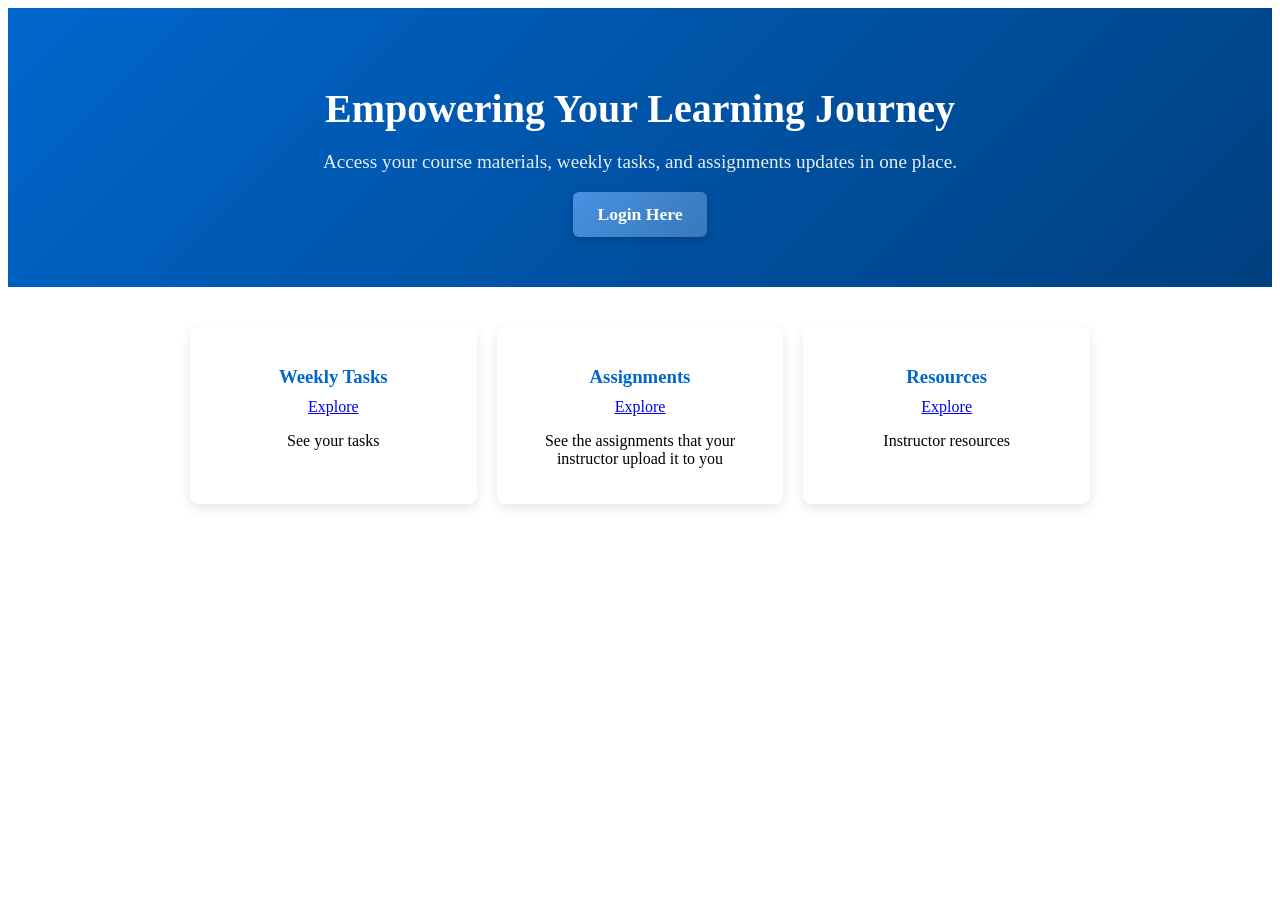
<file: index.html>
<!DOCTYPE html>
<html lang="en">
<head>
    <meta charset="UTF-8">
    <meta name="viewport" content="width=device-width, initial-scale=1.0">
    <title>landing page</title>
    <link rel ="stylesheet" href="style.css">
</head>
<body>
    <header class="hero">
        <h1 id="heroTitle">Empowering Your Learning Journey</h1>
        <p id="heroSubtitle">Access your course materials, weekly tasks, and assignments updates in one place.</p>
    
        <div id="guestView">
            <a href="src/auth/login.html" class="button">Login Here</a>
        </div>
    </header>
    <div id="userView" class="group">
        <span id="welcomeText"></span>
    </div>
    <main id="container">
        <section class="info-cards">
            <div class="card">
                <h3>Weekly Tasks</h3>
                <a href="src/weekly/details.html">Explore</a>
                <p>See your tasks</p>
            </div>
            <div class ="card">
                <h3>Assignments</h3>
                <a href="src/assignments/details.html">Explore</a>
                <p>See the assignments that your instructor upload it to you</p>
            </div>
                <div class="card">
                <h3>Resources</h3>
                <a href="src/resources/details.html">Explore</a>
                <p>Instructor resources</p>
            </div>
        </section>
    </main>
    <div id="userView" class="group">
    
        <div id="studentLinks" class="inline-links" style="display: none;">
            <a href="src/weekly/list.html">Weekly</a>
            <a href="src/resources/list.html">Resources</a>
            <a href="src/assignments/list.html">Assignments</a></br></br>
            <button onclick="logout()" class="logout-btn">Logout</button>
        </div>
        <div id="adminLinks" class="inline-links" style="display: none;">
            <a href="src/weekly/admin.html">Weekly</a>
            <a href="src/resources/admin.html">Resources</a>
            <a href="src/assignments/admin.html">Assignments</a>
            <a href="src/admin/manage_users.html"  class="admin-badge">Admin Panel</a></br></br>
            <button onclick="logout()" class="logout-btn">Logout</button>

        </div>
    </div>
    
    <script>
        function loadUser() {

            const user = JSON.parse(localStorage.getItem("user"));

            const guestView = document.getElementById("guestView");
            const studentLinks = document.getElementById("studentLinks");
            const welcomeText = document.getElementById("welcomeText");
            const adminLinks = document.getElementById("adminLinks");
            const container = document.getElementById("container");

            if (user) {
                if (user.is_admin == 1) {
                    welcomeText.textContent = "Welcome " + user.name;
                    guestView.style.display = "none";
                    adminLinks.style.display = "block";
                    stdentLinks.style.display = "none"
                    container.style.display = "block";
                } else {
                    welcomeText.textContent = "Welcome " + user.name;
                    guestView.style.display = "none";
                    adminLinks.style.display = "none";
                    studentLinks.style.display ="block"
                    container.style.display = "block";
                }

            } else {

                guestView.style.display = "block";
                userView.style.display = "none";
                container.style.display = "block";

            }
        }

        function logout() {

            localStorage.removeItem("user");

            window.location.href = "index.html";
        }

        loadUser();
    </script>

</body>
</html>
</file>
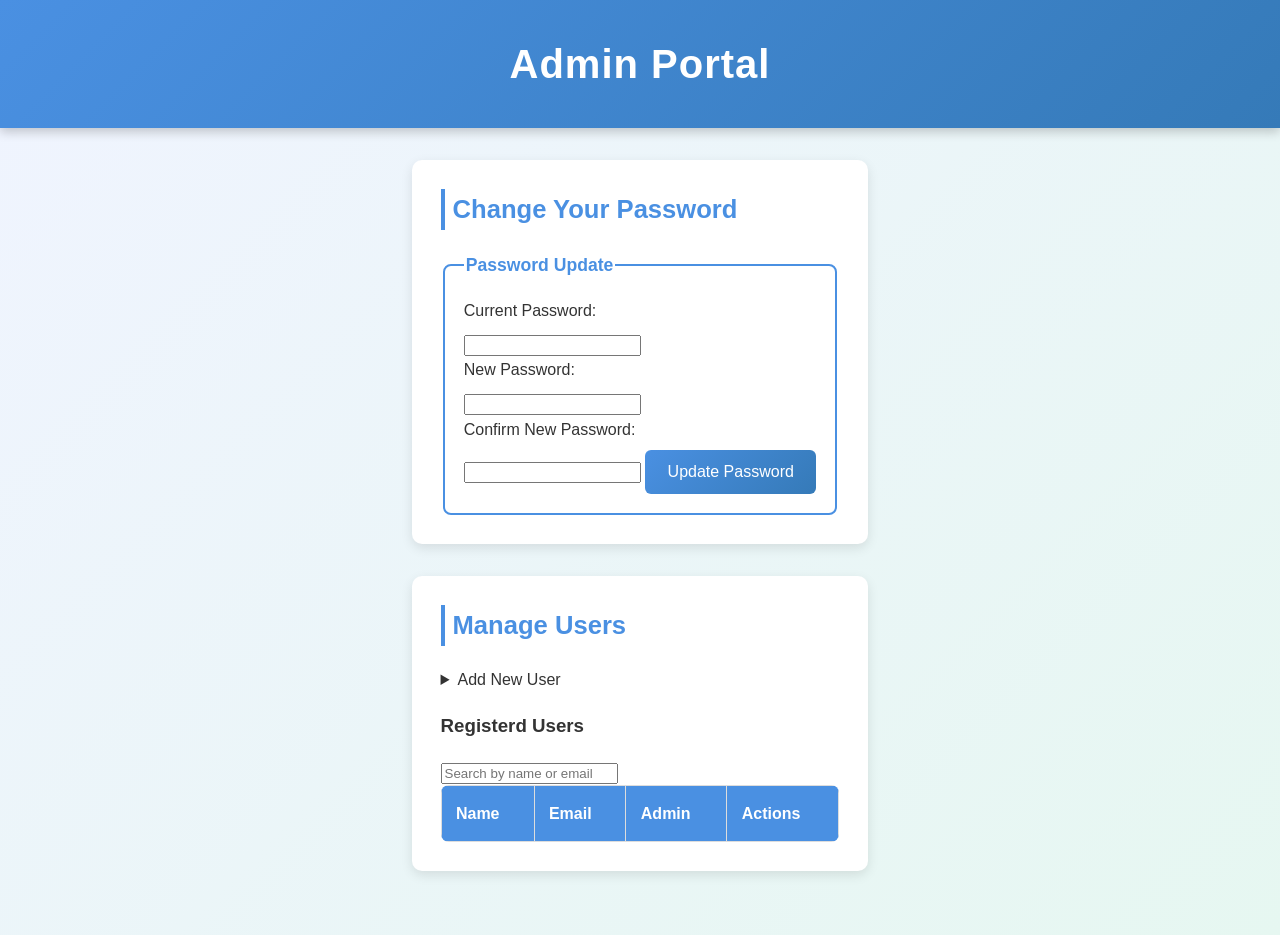
<file: src/admin/manage_users.html>
<!--
  Requirement: Create a Responsive Admin Portal

  Instructions:
  Fill in the HTML elements as described in the comments.
  Use the provided IDs for the elements that require them.
  Focus on creating a clear and semantic HTML structure.
-->
<!DOCTYPE html>
<html lang="en">
<head>
    <!-- TODO: Add the 'meta' tag for character encoding (UTF-8). -->
    <meta charset="UTF-8">
    <!-- TODO: Add the responsive 'viewport' meta tag. -->
     <meta name="viewport" content="width=device-width, initial-scale=1.0">
    <!-- TODO: Add a 'title' for the page, e.g., "Admin Portal". -->
    <title>Admin Portal</title>
    <!-- TODO: Link to a CSS file or a CSS framework. -->
    <link rel="stylesheet" href="../common/styles.css">
    <!-- TODO: Add a <script> tag that loads 'manage_users.js' with the 'defer' attribute.
         Example: <script src="manage_users.js" defer></script> -->
     <script defer src="manage_users.js"></script>
</head>
<body>

    <!-- TODO: Create a 'header' element for the top of the page. -->
     <header>
        <!-- TODO: Inside the header, add a main heading (e.g., 'h1') with the text "Admin Portal". -->
            <h1>Admin Portal</h1>
    <!-- End of the header. -->
     </header>

    <!-- TODO: Create a 'main' element to hold the primary content of the portal. -->
     <main>
        <!-- Section 1: Password Management -->
        <!-- TODO: Create a 'section' for the password management functionality. -->
          <section id="password-management">
               <!-- TODO: Add a sub-heading (e.g., 'h2') with the text "Change Your Password". -->
               <h2>Change Your Password</h2>
               <!-- TODO: Create a 'form' for changing the password.
                           - action="#"
                           - id="password-form" -->
               <form action="api/index.php" id="password-form">
                    <!-- TODO: Use a 'fieldset' to group the password-related fields. -->
                    <fieldset>
                         <!-- TODO: Add a 'legend' for the fieldset, e.g., "Password Update". -->
                         <legend>Password Update</legend>
                         <!-- TODO: Add a 'label' for the current password input. 'for' should be "current-password". -->
                         <label for="current-password">Current Password:</label>
                         <!-- TODO: Add an 'input' for the current password.
                                   - type="password"
                                   - id="current-password"
                                   - required -->
                         <input type="password" id="current-password" required>
          
                         <!-- TODO: Add a 'label' for the new password input. 'for' should be "new-password". -->
                         <label for="new-password">New Password:</label>
                         <!-- TODO: Add an 'input' for the new password.
                                   - type="password"
                                   - id="new-password"
                                   - minlength="8"
                                   - required -->
                         <input type="password" id="new-password" minlength="8" required>
          
                         <!-- TODO: Add a 'label' for the confirm password input. 'for' should be "confirm-password". -->
                         <label for="confirm-password">Confirm New Password:</label>
                         <!-- TODO: Add an 'input' to confirm the new password.
                                   - type="password"
                                   - id="confirm-password"
                                   - required -->
                         <input type="password" id="confirm-password" required>
                         <!-- TODO: Add a 'button' to submit the form.
                                   - type="submit"
                                   - id="change"
                                   - Text: "Update Password" -->
                         <button type="submit" id="change">Update Password</button>
                         <!-- End of the fieldset. -->
                    </fieldset>
                    <!-- End of the password form. -->
               </form>
               <!-- End of the password management section. -->
          </section>

        <!-- Section 2: User Management -->
        <!-- TODO: Create another 'section' for the user management functionality. -->
     <section id=user-management>
          <!-- TODO: Add a sub-heading (e.g., 'h2') with the text "Manage Users". -->
          <h2>Manage Users</h2>
          <!-- Subsection 2.1: Add New User Form -->
          <!-- TODO: Create a 'details' element so the "Add User" form can be collapsed. -->
          <details>
               <!-- TODO: Add a 'summary' element inside 'details' with the text "Add New User". -->
               <summary>Add New User</summary>
               <!-- TODO: Create a 'form' for adding a new user.
                          - action="#"
                          - id="add-user-form" -->
               <form action="api/index.php" id="add-user-form">
                    <!-- TODO: Use a 'fieldset' to group the new user fields. -->
                    <fieldset>
                         <!-- TODO: Add a 'legend' for the fieldset, e.g., "New User Information". -->
                         <legend>New User Information</legend>
                         <!-- TODO: Add a 'label' and 'input' for the user's full name.
                                  - label 'for': "user-name"
                                  - input 'id': "user-name"
                                  - input 'type': "text"
                                  - input: required -->
                         <lable for="user-name">Name:</lable>
                         <input id="user-name" type="text" required>
     
                         <!-- TODO: Add a 'label' and 'input' for the user's email.
                                  - label 'for': "user-email"
                                  - input 'id': "user-email"
                                  - input 'type': "email"
                                  - input: required -->
                         <lable for="user-email">Email:</lable>
                         <input id="user-email" type="email" required>
     
                         <!-- TODO: Add a 'label' and 'input' for the default password.
                                  - label 'for': "default-password"
                                  - input 'id': "default-password"
                                  - input 'type': "password"
                                  - input: required
                                  - minlength="8" -->
                         <lable for="default-password">Password:</lable>
                         <input id="default-password" type="password" required minlength="8">
     
                         <!-- TODO: Add a 'label' and 'select' for the admin status.
                                  - label 'for': "is-admin"
                                  - select 'id': "is-admin"
                                  - Add two 'option' elements:
                                    - value="0" text "Student"
                                    - value="1" text "Admin" -->
                         <lable for="is-admin">Type:</lable>
                         <select id="is-admin">
                              <option value="0">Student</option>
                              <option value="1">Admin</option>
                         </select>
                         <!-- TODO: Add a 'button' to submit the form.
                                  - type="submit"
                                  - id="add"
                                  - Text: "Add User" -->
                         <button type="submit" id="add">Add User</button>
                         <!-- End of the fieldset. -->
                    </fieldset>
                    <!-- End of the add user form. -->
               </form>
               <!-- End of the 'details' element. -->
          </details>


            <!-- Subsection 2.2: User List -->
            <!-- TODO: Add a sub-heading (e.g., 'h3') for the list of users, e.g., "Registered Users". -->
               <h3>Registerd Users</h3>
               <!-- TODO: Add a search input field.
               - type="text"
               - id="search-input"
               - placeholder e.g. "Search by name or email..." -->
               <input type="text" id="search-input" placeholder="Search by name or email">
               
               <!-- TODO: Create a 'table' to display the list of users.
                                - id="user-table" -->
               <table id=user-table>
                    <!-- TODO: Create a 'thead' for the table headers. -->
                    <thead>
                         <!-- TODO: Create a 'tr' (table row) inside the 'thead'. -->
                         <tr>
                              <!-- TODO: Create 'th' (table header) cells for:
                              "Name", "Email", "Admin", "Actions"
                              Each 'th' should be clickable for sorting. -->
                              <th>Name</th>
                              <th>Email</th>
                              <th>Admin</th>
                              <th>Actions</th>
                         <!-- End of the row. -->
                         </tr>
                    <!-- End of 'thead'. -->
                    </thead>
               
                    <!-- TODO: Create a 'tbody' for the table body.
                    - id="user-table-body"  
                    The rows will be populated dynamically by manage_users.js.
                    Do NOT add any hardcoded rows here. -->
                    <tbody id = "user-table-body"></tbody>
               <!-- End of the table. -->
               </table>
          <!-- End of the user management section. -->
          </section>
     <!-- End of the main content area. -->
     </main>

</body>
</html>
</file>
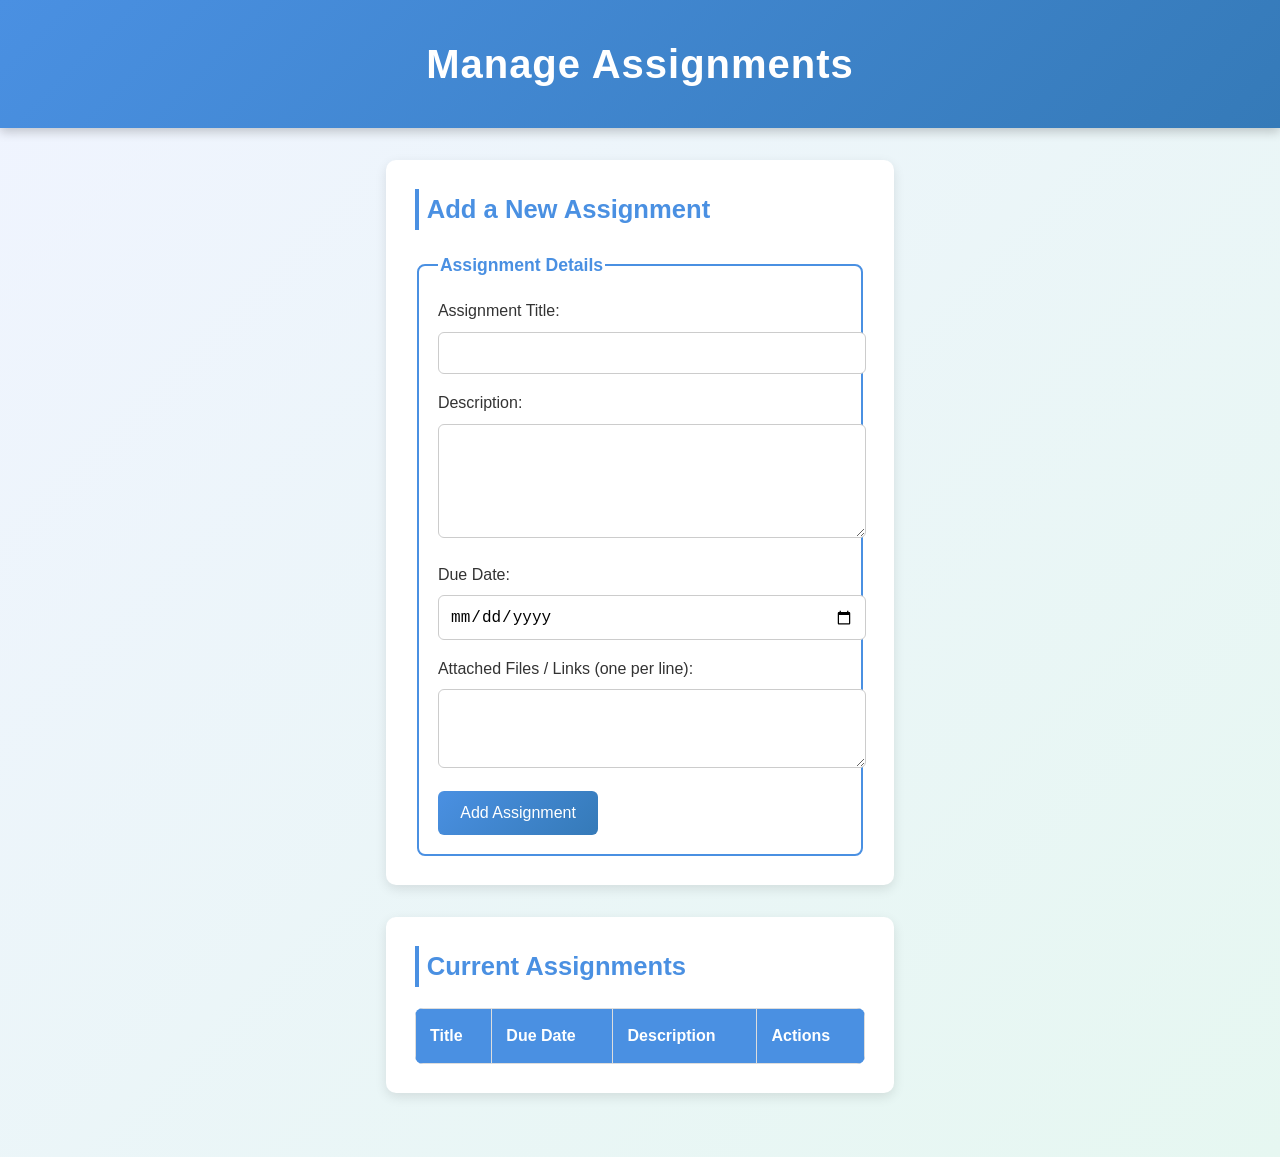
<file: src/assignments/admin.html>
<!--
  Requirement: Create the Admin View for Assignments

  Instructions:
  Fill in the HTML elements as described in the comments.
  This page allows the teacher (admin) to perform full CRUD operations
  on course assignments.
-->
<!DOCTYPE html>
<html lang="en">
<head>
    <!-- TODO: Add the <meta> tag for character encoding (UTF-8). -->
<meta charset="UTF-8">
    <!-- TODO: Add the responsive viewport <meta> tag
         (width=device-width, initial-scale=1.0). -->
  <meta name="viewport" content="width=device-width, initial-scale=1.0">

    <!-- TODO: Add a <title>, e.g., "Manage Assignments". -->
<title>Manage Assignments</title>
    <!-- TODO: Link to your CSS framework or stylesheet. -->
<link rel="stylesheet" href="../common/styles.css">
    <!-- Required: link admin.js with defer. -->
    <script src="admin.js" defer></script>
</head>
<body>

    <!-- TODO: Create a <header> containing an <h1> "Manage Assignments". -->
<header>
             <h1>Manage Assignments</h1>
    </header>
    <!-- TODO: Create the <main> content area. -->
<main>
        <!-- ============================================================
             Section 1: Add / Edit Assignment Form
             ============================================================ -->
        <!-- TODO: Create a <section> for the form. -->
<section>
            <!-- TODO: Add a sub-heading <h2> "Add a New Assignment". -->
<h2>Add a New Assignment</h2>
            <!-- TODO: Create a <form id="assignment-form"> (action can be "#").
                 The id is required by admin.js. -->
<form id="assignment-form" action="#" method="post">
                <!-- TODO: Use a <fieldset> to group the form controls. -->
                    <!-- TODO: Add a <legend>, e.g., "Assignment Details". -->
<fieldset> 
  <legend>Assignment Details</legend>
                    <!-- TODO: Add a <label> and <input> for the assignment title.
                         - label for="assignment-title"
                         - input id="assignment-title", type="text", required -->
 <label for="assignment-title">Assignment Title:</label>
                  <input type="text" id="assignment-title" required>
                    <!-- TODO: Add a <label> and <textarea> for the description.
                         - label for="assignment-description"
                         - textarea id="assignment-description", rows="5", required
                         - Maps to the description column in the assignments table. -->
<label for="assignment-description">Description:</label>
                  <textarea id="assignment-description" rows="5" required></textarea>

                    <!-- TODO: Add a <label> and <input> for the due date.
                         - label for="assignment-due-date"
                         - input id="assignment-due-date", type="date", required
                         - Maps to the due_date column in the assignments table. -->
<label for="assignment-due-date">Due Date:</label>
                    <input type="date" id="assignment-due-date" required>
                    <!-- TODO: Add a <label> and <textarea> for attached file URLs
                         (one URL per line).
                         - label for="assignment-files"
                         - textarea id="assignment-files", rows="3"
                         - Maps to the files column (JSON array) in the
                           assignments table. admin.js will split the textarea
                           value on newlines and send it as an array. -->
<label for="assignment-files">Attached Files / Links (one per line):</label>
                   <textarea id="assignment-files" rows="3"></textarea>
                    <!-- TODO: Add a submit <button>.
                         - id="add-assignment", type="submit"
                         - Text: "Add Assignment"
                         - When the form is in edit mode, admin.js will
                           change the button text to "Update Assignment" and
                           store the id being edited in a data attribute. -->
  <button id="add-assignment" type="submit">Add Assignment</button>
                <!-- End of <fieldset> --
</fieldset>
            <!-- End of <form> -->
</form>
        <!-- End of form <section> -->
</section>


        <!-- ============================================================
             Section 2: Existing Assignments Table
             ============================================================ -->
        <!-- TODO: Create a <section> to display the current list of
             assignments. -->
<section>
            <!-- TODO: Add a sub-heading <h2> "Current Assignments". -->
<h2>Current Assignments</h2>

            <!-- TODO: Create a <table id="assignments-table">. -->
<table id="assignments-table">
                <!-- TODO: Create a <thead> with a <tr> containing <th>
                     elements:
                     - "Title"
                     - "Due Date"
                     - "Description"
                     - "Actions"
                     The columns must match the data rendered by
                     admin.js createAssignmentRow(). -->
<thead>
              <tr>
                <th>Title</th>
                <th>Due Date</th>
                <th>Description</th>
                <th>Actions</th>

                </tr>
            </thead>
                <!-- TODO: Create a <tbody id="assignments-tbody">.
                     The id is required by admin.js so it can inject
                     <tr> rows. admin.js will clear and repopulate this
                     tbody whenever the data changes. -->
<tbody id="assignments-tbody">
                <!-- admin.js will inject rows here. Each row follows
                     this structure (do NOT hardcode real data):

                <tr>
                    <td>HTML &amp; CSS Portfolio</td>
                    <td>2025-02-15</td>
                    <td>Create a responsive portfolio...</td>
                    <td>
                        <button class="edit-btn"   data-id="1">Edit</button>
                        <button class="delete-btn" data-id="1">Delete</button>
                    </td>
                </tr>

                The data-id attribute holds the integer id from the
                assignments table (primary key). -->

            <!-- End of <table> -->
        <!-- End of list <section> -->
</tbody>
</table>
</section>
    <!-- End of <main> -->
</main>
</body>
</html>
</file>
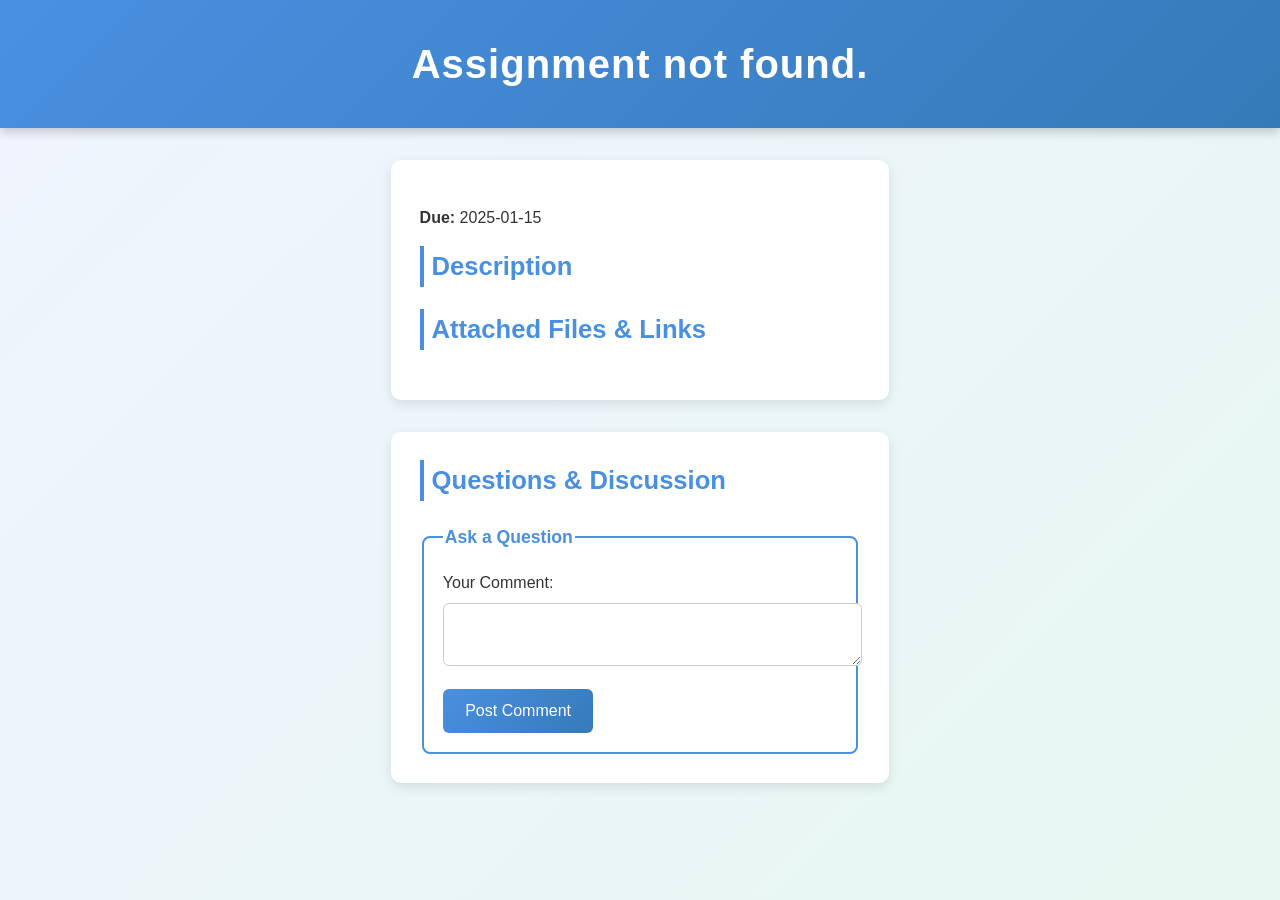
<file: src/assignments/details.html>
<!--
  Requirement: Create the Dedicated Page for a Single Assignment

  Instructions:
  This page displays the full details for one assignment and allows
  students to read and post discussion comments.
-->
<!DOCTYPE html>
<html lang="en">
<head>
    <!-- TODO: Add <meta> tags for charset (UTF-8) and viewport
         (width=device-width, initial-scale=1.0). -->
<meta charset="UTF-8">
    <meta name="viewport" content="width=device-width, initial-scale=1.0">
    <!-- TODO: Add a <title>, e.g., "Assignment Details". -->
<title>Assignment Details</title>
    <!-- TODO: Link to your CSS framework or stylesheet. -->
<link rel="stylesheet" href="../common/styles.css">
    <!-- Required: link details.js with defer. -->
    <script src="details.js" defer></script>
</head>
<body>

    <!-- TODO: Create a <header>.
         Inside it, add an <h1 id="assignment-title">.
         details.js will set its textContent to the assignment's title.
         Leave it empty for now. -->
<header>
        <h1 id="assignment-title"></h1>
    </header>
    <!-- TODO: Create the <main> content area. -->
<main>
        <!-- ============================================================
             Section 1: Assignment Information
             ============================================================ -->
        <!-- TODO: Use an <article> to display the main assignment
             information. -->
<article>
            <!-- TODO: Add a <p id="assignment-due-date">.
                 details.js will set it to "Due: YYYY-MM-DD"
                 using the due_date column from the assignments table. -->
<p id="assignment-due-date"><strong>Due:</strong> 2025-01-15</p>
            <!-- TODO: Add a <h2> "Description". -->
<h2>Description</h2>
            <!-- TODO: Add a <p id="assignment-description">.
                 details.js will set its textContent to the assignment's
                 description from the assignments table. -->
<p id="assignment-description"></p>
            <!-- TODO: Add a <h2> "Attached Files &amp; Links". -->
<h2>Attached Files &amp; Links</h2>
            <!-- TODO: Add a <ul id="assignment-files-list">.
                 details.js will populate this list from the files column
                 in the assignments table. That column is a JSON-encoded
                 array of URL strings. Each URL becomes a
                 <li><a href="{url}">{url}</a></li> item.
                 Leave the list empty here. -->
<ul id="assignment-files-list">
        <!-- End of <article> -->
</ul>
</article>

        <!-- ============================================================
             Section 2: Discussion Forum
             ============================================================ -->
        <!-- TODO: Create a <section id="discussion-forum">. -->
<section id="discussion-forum">
            <!-- TODO: Add a <h2> "Questions &amp; Discussion". -->
<h2>Questions &amp; Discussion</h2>
            <!-- Subsection 2.1: Existing Comments -->
            <!-- TODO: Add a <div id="comment-list">.
                 details.js will inject one <article> per comment here.
                 Each comment article follows this structure:
                 <article>
                     <p>Comment text goes here.</p>
                     <footer>Posted by: Author Name</footer>
                 </article>
 

                 Comments come from the comments_assignment table
                 (columns: id, assignment_id, author, text, created_at).
                 Leave the div empty here. -->
<div id="comment-list"></div>
            <!-- Subsection 2.2: Add a Comment Form -->
            <!-- TODO: Create a <form id="comment-form"> (action="#").
                 The id is required by details.js. -->
<form id="comment-form" action="#">
                <!-- TODO: Use a <fieldset> to group the controls. -->
                    <!-- TODO: Add a <legend>, e.g., "Ask a Question". -->
<fieldset>
  <legend>Ask a Question</legend>
                    <!-- TODO: Add a <label> and <textarea> for the comment.
                         - label for="new-comment"
                         - textarea id="new-comment", required
                         - The id must be exactly "new-comment" as
                           details.js reads this element by that id. -->
<label for="new-comment">Your Comment:</label>
  <textarea id="new-comment" required></textarea>
                    <!-- TODO: Add a submit <button>.
                         - type="submit"
                         - Text: "Post Comment" -->
                <!-- End of <fieldset> -->
  <button type="submit">Post Comment</button>
            <!-- End of <form> -->
</fieldset>
</form>
        <!-- End of <section#discussion-forum> -->
</section>
    <!-- End of <main> -->
</main>
</body>
</html>
</file>
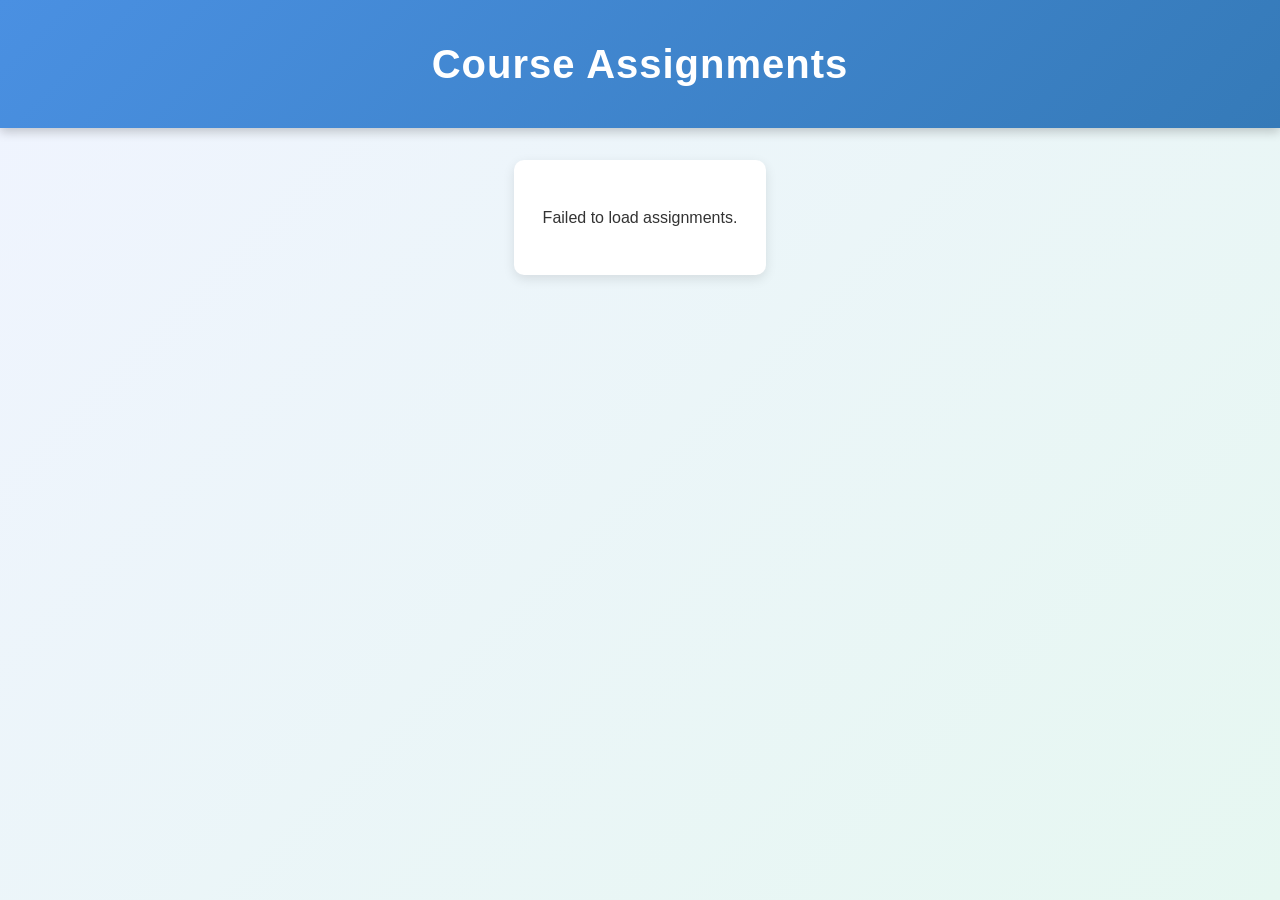
<file: src/assignments/list.html>
<!--
  Requirement: Create the Student View for Assignments

  Instructions:
  This page is a read-only view for students to see all course assignments.
  Each assignment should link to its dedicated detail page.
-->
<!DOCTYPE html>
<html lang="en">
<head>
    <!-- TODO: Add <meta> tags for charset (UTF-8) and viewport
         (width=device-width, initial-scale=1.0). -->
 <meta charset="UTF-8">
    <meta name="viewport" content="width=device-width, initial-scale=1.0">
    <!-- TODO: Add a <title>, e.g., "Course Assignments". -->
<title>Course Assignments</title>
    <!-- TODO: Link to your CSS framework or stylesheet. -->
<link rel="stylesheet" href="../common/styles.css">
    <!-- Required: link list.js with defer so the DOM is ready before the
         script runs. -->
    <script src="list.js" defer></script>
</head>
<body>

    <!-- TODO: Create a <header> containing an <h1> "Course Assignments". -->
<header>
        <h1>Course Assignments</h1>
    </header>
    <!-- TODO: Create the <main> content area. -->
<main>
        <!-- TODO: Create a <section id="assignment-list-section"> to contain
             the list of assignment articles.
             The id is required by list.js. -->
<section id="assignment-list-section">
            <!-- list.js will inject one <article> per assignment here.
                 Each article follows the structure below. -->

            <!-- Example Assignment Article Structure (do NOT hardcode real
                 data; list.js fetches it from the API):

            <article>
                <h2>HTML &amp; CSS Portfolio</h2>
                <p>Due: 2025-02-15</p>
                <p>Create a responsive portfolio website...</p>
                <a href="details.html?id=1">View Details &amp; Discussion</a>
            </article>

            Note: the href MUST be "details.html?id=<id>" so that
            details.js can read the id from the URL query string. -->

        <!-- End of #assignment-list-section -->
    <!-- End of <main> -->
</section>
</main>
</body>
</html>
</file>
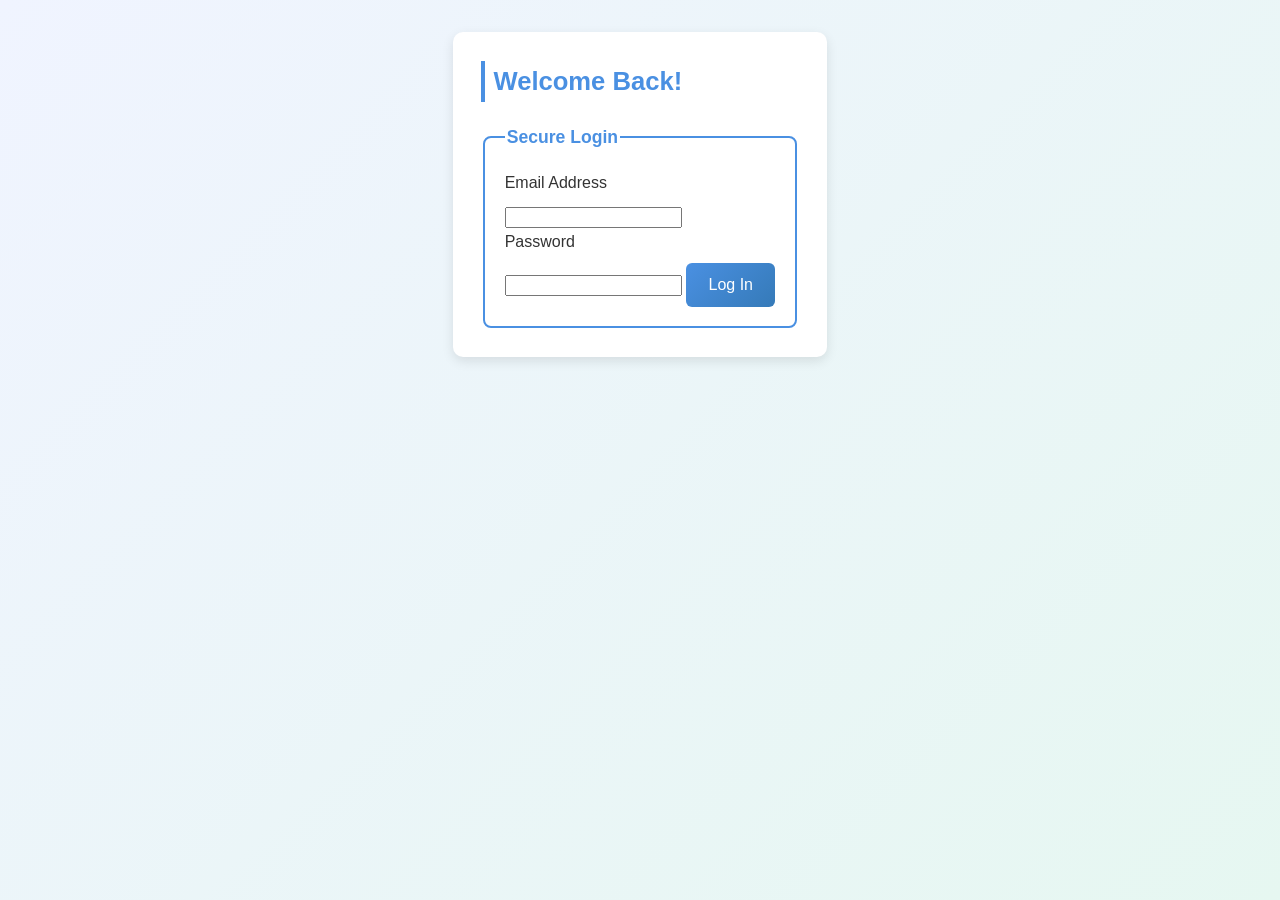
<file: src/auth/login.html>
<!--
  Requirement: Create a Responsive Login Page

  Instructions:
  Fill in the HTML elements as described in the comments.
  Use the provided IDs for the elements that require them.
  You are encouraged to use a CSS framework for styling, as hinted in the comments,
  but you can also use your own stylesheet.
-->
<!DOCTYPE html>
<html lang="en">

<head>
     <!-- TODO: Add the 'meta' tag to specify the character encoding for the document to be UTF-8. -->
     <meta charset="UTF-8">

     <!-- TODO: Add the 'meta' tag that makes the page responsive.
         The 'name' should be 'viewport' and the 'content' should set the 'width' to 'device-width'
         and the 'initial-scale' to '1.0'. -->
     <meta name="viewport" content="width=device-width, initial-scale=1.0">

     <!-- TODO: Add a 'title' for the page. It should be "Login". -->
     <title>Login</title>

     <!-- TODO: Link to a CSS file or a CSS framework like PicoCSS or Bootstrap to style the page. You can use a CDN link. -->
     <link rel="stylesheet" href="../common/styles.css">

</head>

<body style="display: flex; justify-content: center; align-items: center;">

     <!-- This will be the main content area of the page. -->
     <!-- TODO: Use the 'main' element to contain the login form, as it represents the primary content of the document. -->
     <main>

          <!-- This 'section' groups the related content of the login form. -->
          <!-- TODO: Create a 'section' element to act as the login card. -->
          <section>
               <!-- The heading of the login form -->
               <!-- TODO: Add a heading element (e.g., 'h1' or 'h2') for the form's title. The text should be "Welcome Back!". -->
               <h2>Welcome Back!</h2>

               <!-- The form element will wrap all the inputs. -->
               <!-- TODO: Create a 'form' element. Give it an 'id' of "login-form". The 'action' can be '#' for now. -->
               <form id="login-form" action="api/index.php"> 
                    <!-- TODO: Use a 'fieldset' to group all the related controls for the login form. -->
                    <fieldset>
                         <!-- TODO: Add a 'legend' to caption the fieldset. e.g., "Secure Login". This improves accessibility. -->
                         <legend>Secure Login</legend>
                         <!-- TODO: Add a 'label' for the email input field.
                         The 'for' attribute should be "email".
                         The text should be "Email Address". -->
                         <label for="email">Email Address</label>

                         <!-- TODO: Add an 'input' field for the email.
                         - The type should be "email".
                         - The id must be "email".
                         - It should be a required field. -->
                         <input type="email" id="email" required>

                         <!-- TODO: Add a 'label' for the password input field.
                         The 'for' attribute should be "password".
                         The text should be "Password". -->
                         <label for="password">Password</label>

                         <!-- TODO: Add an 'input' field for the password.
                         - The type should be "password".
                         - The id must be "password".
                         - It should be a required field.
                         - For validation, add a 'minlength' attribute (e.g., minlength="8"). -->
                         <input type="password" id="password" minlength="8" required>

                         <!-- This is the form submission button. -->
                         <!-- TODO: Add a 'button' to submit the form, inside the fieldset.
                         - The type should be "submit".
                         - The id must be "login".
                         - The text should be "Log In". -->
                         <button type="submit" id="login">Log In</button>
                         <!-- End of the fieldset. -->
                    </fieldset>
                    <!-- TODO: Add a <div> element here with id="message-container".
                     This will be used by login.js to display success or error messages.
                     Example: <div id="message-container"></div> -->
                    <div id="message-container">
                    </div>
                    <!-- End of the form element. -->
               </form>
               <!-- End of the login section. -->
          </section>
          <!-- End of the main content area. -->
     </main>
     <!-- TODO: Link the login.js script here using a <script> tag with the 'defer' attribute.
         Example: <script src="login.js" defer></script> -->
     <script defer src="login.js" ></script>
</body>

</html>
</file>
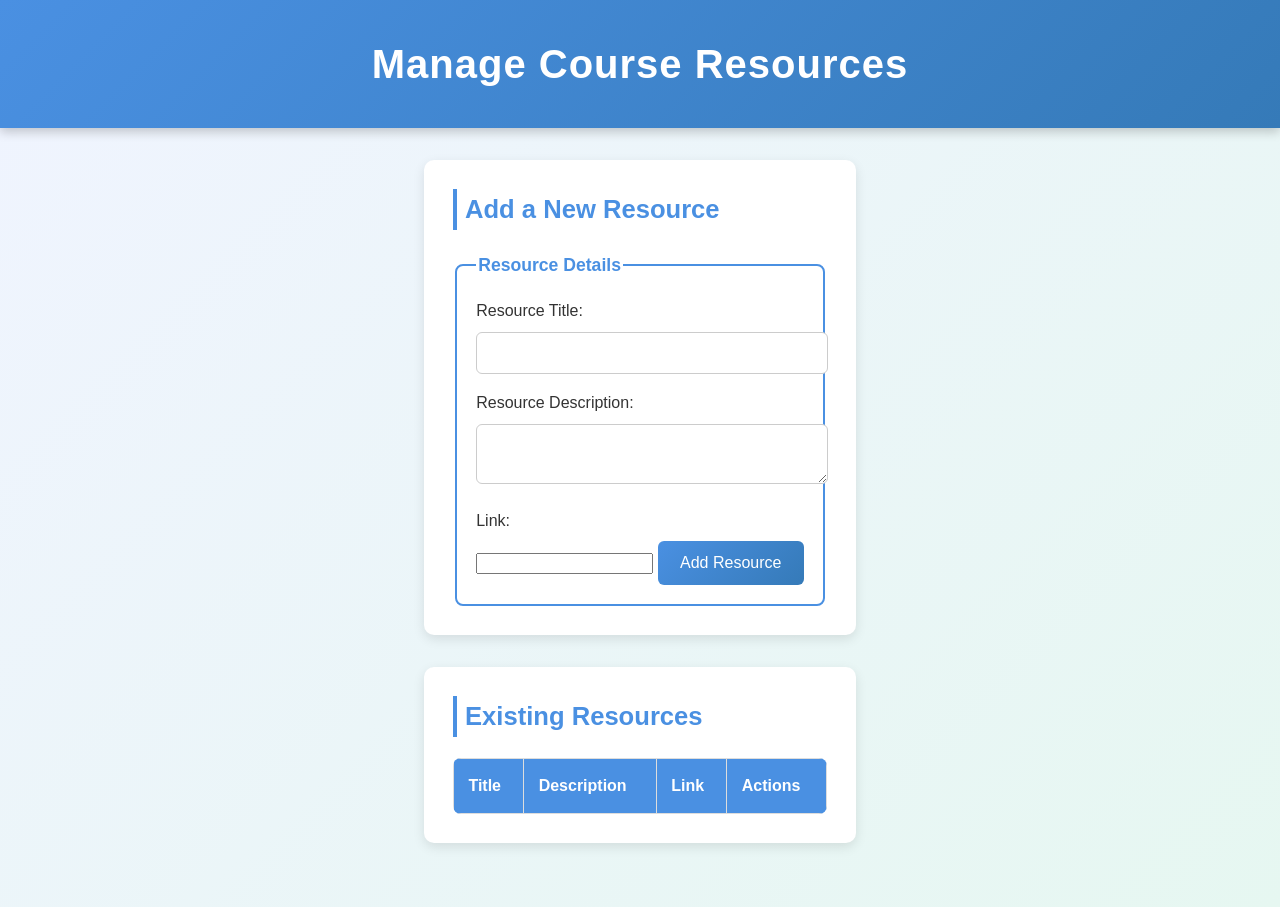
<file: src/resources/admin.html>
<!DOCTYPE html>
<html lang="en">
<head>
  <meta charset="UTF-8" />
  <meta name="viewport" content="width=device-width, initial-scale=1.0" />
  <title>Manage Resources</title>

  <link rel="stylesheet" href="../common/styles.css" />
  <script src="admin.js" defer></script>
</head>

<body>
  <header>
    <h1>Manage Course Resources</h1>
  </header>

  <main>
    <section>
      <h2>Add a New Resource</h2>

      <form id="resource-form" action="#">
        <fieldset>
          <legend>Resource Details</legend>

          <label for="resource-title">Resource Title:</label>
          <input id="resource-title" type="text" required />

          <label for="resource-description">Resource Description:</label>
          <textarea id="resource-description"></textarea>

          <label for="resource-link">Link:</label>
          <input id="resource-link" type="url" required />

          <button id="add-resource" type="submit">Add Resource</button>
        </fieldset>
      </form>
    </section>

    <section>
      <h2>Existing Resources</h2>

      <table id="resources-table">
        <thead>
          <tr>
            <th>Title</th>
            <th>Description</th>
            <th>Link</th>
            <th>Actions</th>
          </tr>
        </thead>

        <tbody id="resources-tbody"></tbody>
      </table>
    </section>
  </main>
</body>
</html>
</file>
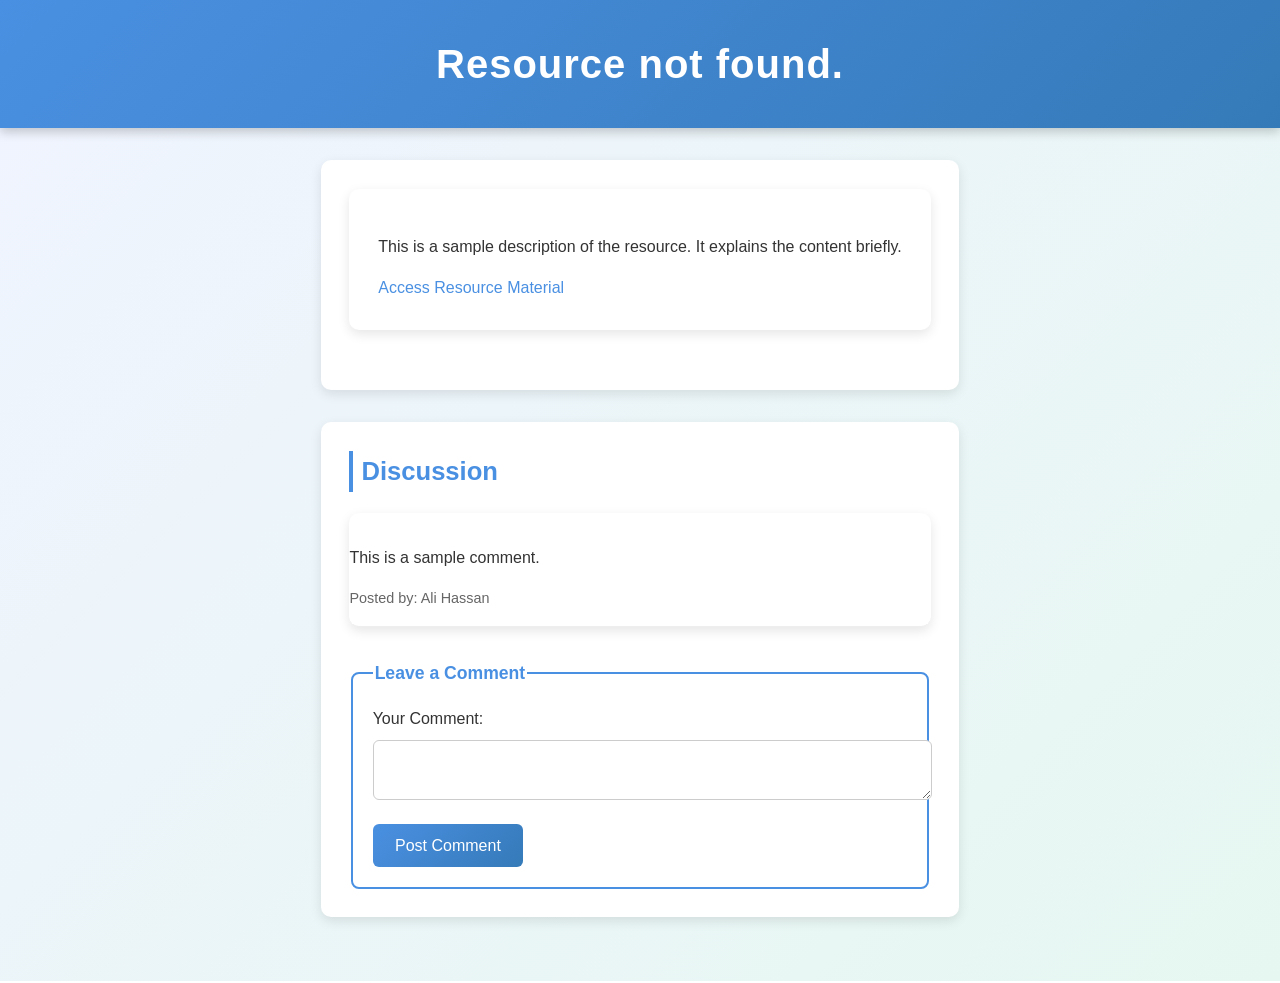
<file: src/resources/details.html>
<!--
  Requirement: Create the Dedicated Page for a Single Resource

  Instructions:
  This page displays the details for one resource and allows for discussion.
  All content is loaded dynamically by details.js using the resource id
  from the URL query string (e.g., details.html?id=1).
-->


<!DOCTYPE html>
<html lang="en">
<head>

    <meta charset="UTF-8">
    <meta name="viewport" content="width=device-width, initial-scale=1.0">

    <title> Resource Details </title>

    <link rel="stylesheet" href="../common/styles.css">

    <script src="details.js" defer></script>

</head>

<body>
    
    <header>
        <h1 id="resource-title"> Sample Resource Title </h1>
    </header>

    <main>
        
        <section>
            <article>
                <p id="resource-description">
                    This is a sample description of the resource. It explains the content briefly.
                </p>
                <a id="resource-link" href="https://www.iimchyderabad.com/Material/html.pdf" target="_blank">
                    Access Resource Material
                </a>
            </article>
        </section>

        <section id="discussion-forum">
            <h2>Discussion</h2>

            <div id="comment-list">
                <article>
                    <p>This is a sample comment.</p>
                    <footer>Posted by: Ali Hassan</footer>
                </article>
            </div>

            <form id="comment-form" action="#">
                <fieldset>
                    <legend>Leave a Comment</legend>

                    <label for="new-comment">Your Comment:</label>
                    <textarea id="new-comment" name="new-comment" required></textarea>

                    <button type="submit">Post Comment</button>
                </fieldset>
            </form>
        </section>
    </main>
</body>
</html>
</file>
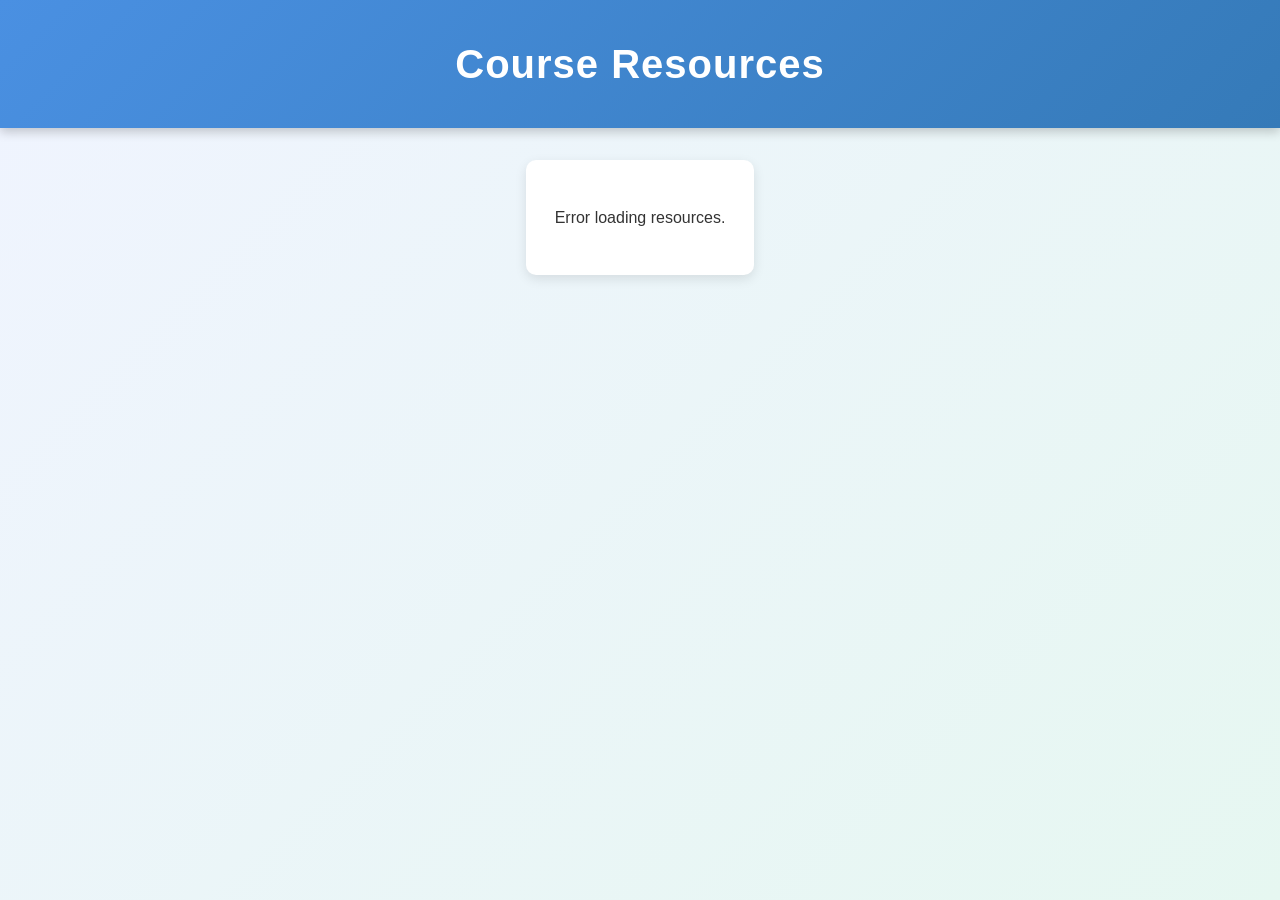
<file: src/resources/list.html>
<!--
  Requirement: Create the Student View for Course Resources

  Instructions:
  This page is a read-only view for students to see all available course materials.
  Each resource should link to a dedicated detail page.
-->
<!DOCTYPE html>
<html lang="en">
<head>
    <!-- TODO: Add meta tags for charset and viewport. -->
    <meta charset="UTF-8">
    <meta name="viewport" content="width=device-width, initial-scale=1.0">

    <!-- TODO: Add a title, e.g., "Course Resources". -->
    <title>Course Resources</title>

    <!-- TODO: Link to your CSS framework or stylesheet. -->
    <link rel="stylesheet" href="../common/styles.css">

    <!-- TODO: Link this script file:
         <script src="list.js" defer></script> -->
         <script src="list.js" defer></script>

</head>
<body>
  <header>
        <h1>Course Resources</h1>
    </header>

    <main>
        
        <section id="resource-list-section">
            <article>

    <h2>Example Resource Title</h2>
    <p>This is a short description of the resource.</p>
    <a href="details.html?id=1">View Resource & Discussion</a>

             </article>
             
        </section>
    </main>
    <!-- TODO: Create a 'header' with a main heading ('h1') "Course Resources". -->

    <!-- TODO: Create the 'main' content area. -->

        <!-- TODO: Create a 'section' with id="resource-list-section" to contain
             the list of resources. This id is required by list.js. -->

            <!-- Resources will be injected here dynamically by list.js.
                 Each resource will follow this structure: -->

            <!-- Example Resource Article Structure: -->
            <!-- TODO: Use an 'article' element for each resource. -->
                <!-- TODO: Add a heading ('h2' or 'h3') for the resource title. -->
                <!-- TODO: Add a paragraph ('p') for the resource description. -->
                <!-- TODO: Add an anchor tag ('a') that links to the detail page.
                     - The 'href' must be "details.html?id={resource_id}".
                     - This is set dynamically by list.js using the resource's id.
                     - The link text should be "View Resource & Discussion". -->
            <!-- End of article. -->

        <!-- End of resource list section. -->
    <!-- End of main. -->

</body>
</html>
</file>
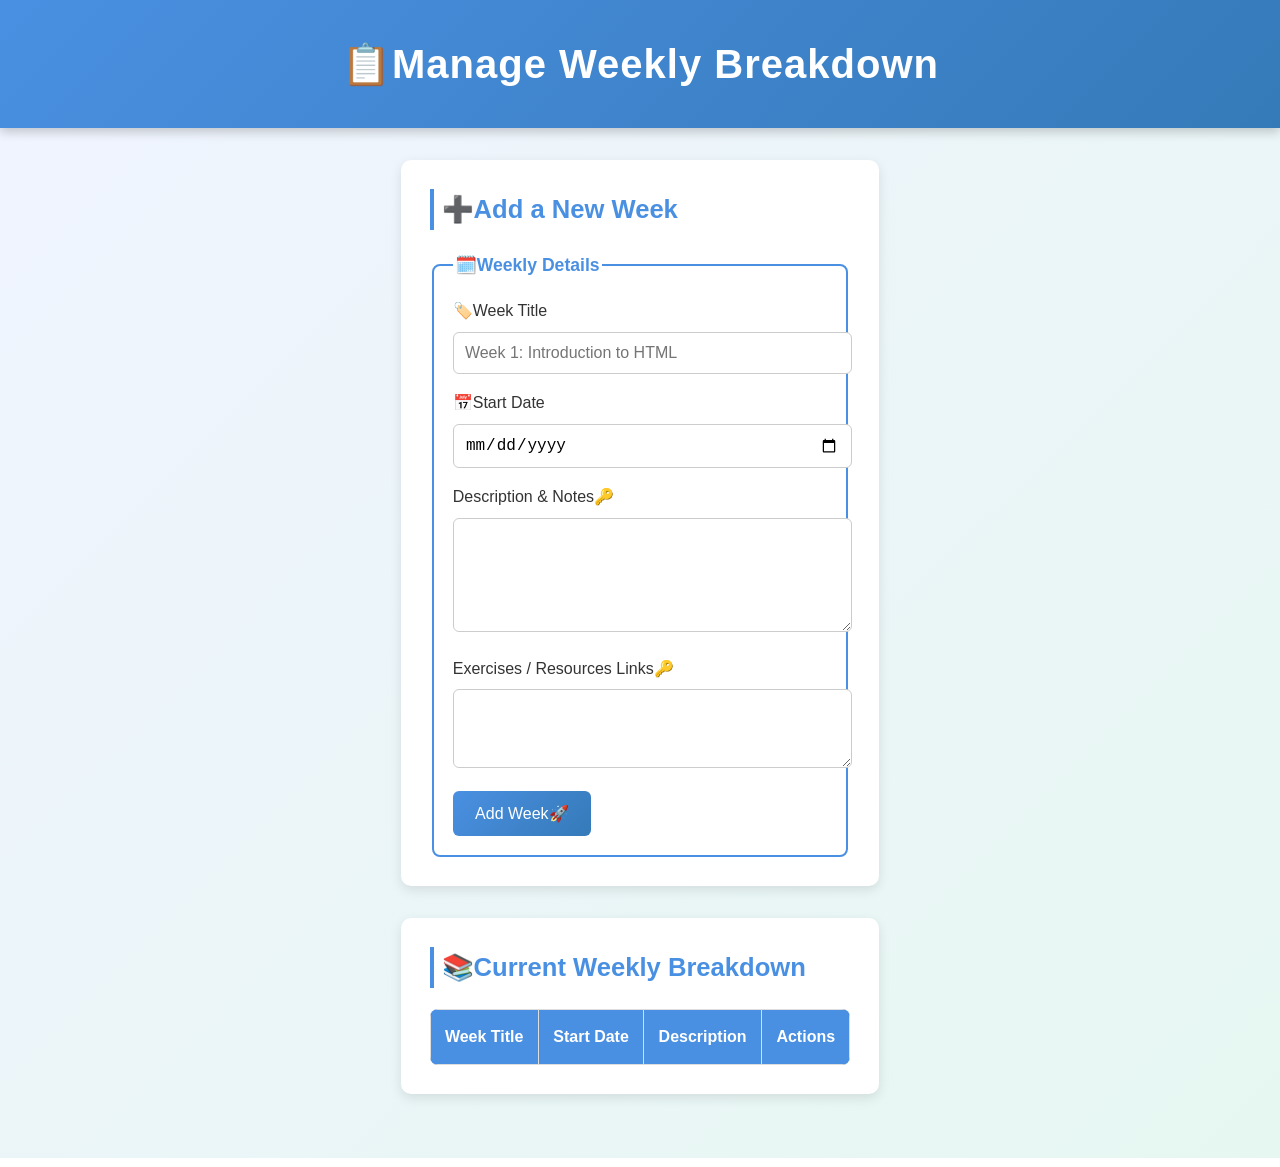
<file: src/weekly/admin.html>
<!--
  Requirement: Create the Admin View for the Weekly Breakdown

  Instructions:
  Fill in the HTML elements as described in the comments.
  This page allows the teacher (admin) to perform full CRUD operations
  on the weekly course content.
-->
<!DOCTYPE html>
<html lang="en">
<head>
    <!-- TODO: Add the <meta> tag for character encoding (UTF-8). -->
  <meta charset="UTF-8">

    <!-- TODO: Add the responsive viewport <meta> tag
         (width=device-width, initial-scale=1.0). -->
  <meta name="viewport" content="width=device-width, initial-scale=1.0">

    <!-- TODO: Add a <title>, e.g., "Manage Weekly Breakdown". -->
  <title>Manage Weekly Breakdown</title>

    <!-- TODO: Link to your CSS framework or stylesheet. -->
<link rel="stylesheet" href="../common/styles.css">
    <!-- Required: link admin.js with defer. -->
    <script src="admin.js" defer></script>
</head>
<body>

    <!-- TODO: Create a <header> containing an <h1>
         "Manage Weekly Breakdown". -->
  <header>
<h1>📋Manage Weekly Breakdown</h1>
  </header>
    <!-- TODO: Create the <main> content area. -->
<main>
        <!-- ============================================================
             Section 1: Add / Edit Week Form
             ============================================================ -->
        <!-- TODO: Create a <section> for the form. -->
<section>
            <!-- TODO: Add a sub-heading <h2> "Add a New Week". -->
<h2>➕Add a New Week</h2>
            <!-- TODO: Create a <form id="week-form"> (action can be "#").
                 The id is required by admin.js. -->
<form id="week-form" action="#" method="post">
                <!-- TODO: Use a <fieldset> to group the form controls. -->
                    <!-- TODO: Add a <legend>, e.g., "Weekly Details". -->
<fieldset>
          <legend>🗓️Weekly Details</legend>
                    <!-- TODO: Add a <label> and <input> for the week title.
                         - label for="week-title"
                         - input id="week-title", type="text", required
                         - Placeholder: "Week 1: Introduction to HTML" -->
<div>
            <label for="week-title">🏷️Week Title</label>
            <input
              id="week-title"
              name="week-title"
              type="text"
              required
              placeholder="Week 1: Introduction to HTML"
            >
          </div>
                    <!-- TODO: Add a <label> and <input> for the start date.
                         - label for="week-start-date"
                         - input id="week-start-date", type="date", required
                         - Maps to the start_date column in the weeks table. -->

  <div>
            <label for="week-start-date">📅Start Date</label>
            <input
              id="week-start-date"
              name="week-start-date"
              type="date"
              required
            >
          </div>

                    <!-- TODO: Add a <label> and <textarea> for the week
                         description.
                         - label for="week-description"
                         - textarea id="week-description", rows="5"
                         - Maps to the description column in the weeks table. -->
  <div>
            <label for="week-description">Description &amp; Notes🔑</label>
            <textarea
              id="week-description"
              name="week-description"
              rows="5"
            >
            </textarea>
          </div>

                    <!-- TODO: Add a <label> and <textarea> for resource links
                         (one URL per line).
                         - label for="week-links"
                         - textarea id="week-links", rows="3"
                         - Maps to the links column (JSON array) in the
                           weeks table. admin.js will split the textarea
                           value on newlines and send it as an array. -->
<div>
            <label for="week-links">Exercises / Resources Links🔑</label>
            <textarea
              id="week-links"
              name="week-links"
              rows="3"
            >
            </textarea>
          </div>
                    <!-- TODO: Add a submit <button>.
                         - id="add-week", type="submit"
                         - Text: "Add Week"
                         - When the form is in edit mode, admin.js will
                           change the button text to "Update Week" and
                           store the id being edited in a data attribute. -->
  <div>
            <button id="add-week" type="submit">Add Week🚀</button>
          </div>
                <!-- End of <fieldset> -->
            <!-- End of <form> -->
        <!-- End of form <section> -->
  </fieldset>
        </form>
    </section>


        <!-- ============================================================
             Section 2: Existing Weekly Entries
             ============================================================ -->
        <!-- TODO: Create a <section> to display the current list of weeks. -->
  <section>

            <!-- TODO: Add a sub-heading <h2> "Current Weekly Breakdown". -->
    <h2>📚Current Weekly Breakdown</h2>

            <!-- TODO: Create a <table id="weeks-table">. -->
    <table id="weeks-table">

                <!-- TODO: Create a <thead> with a <tr> containing <th>
                     elements:
                     - "Week Title"
                     - "Start Date"
                     - "Description"
                     - "Actions"
                     The columns must match the data rendered by
                     admin.js createWeekRow(). -->
      <thead>
          <tr>
            <th scope="col">Week Title</th>
            <th scope="col">Start Date</th>
            <th scope="col">Description</th>
            <th scope="col">Actions</th>
          </tr>
        </thead>

                <!-- TODO: Create a <tbody id="weeks-tbody">.
                     The id is required by admin.js so it can inject
                     <tr> rows. admin.js will clear and repopulate this
                     tbody whenever the data changes. -->
<tbody id="weeks-tbody">
                <!-- admin.js will inject rows here. Each row follows
                     this structure (do NOT hardcode real data):

                <tr>
                    <td>Week 1: Introduction to HTML</td>
                    <td>2025-01-13</td>
                    <td>Learn HTML fundamentals...</td>
                    <td>
                        <button class="edit-btn"   data-id="1">Edit</button>
                        <button class="delete-btn" data-id="1">Delete</button>
                    </td>
                </tr>

                The data-id attribute holds the integer id from the
                weeks table (primary key). -->
</tbody>
            <!-- End of <table> -->
</table>
        <!-- End of list <section> -->
  </section>

    <!-- End of <main> -->
</main>
</body>
</html>
</file>
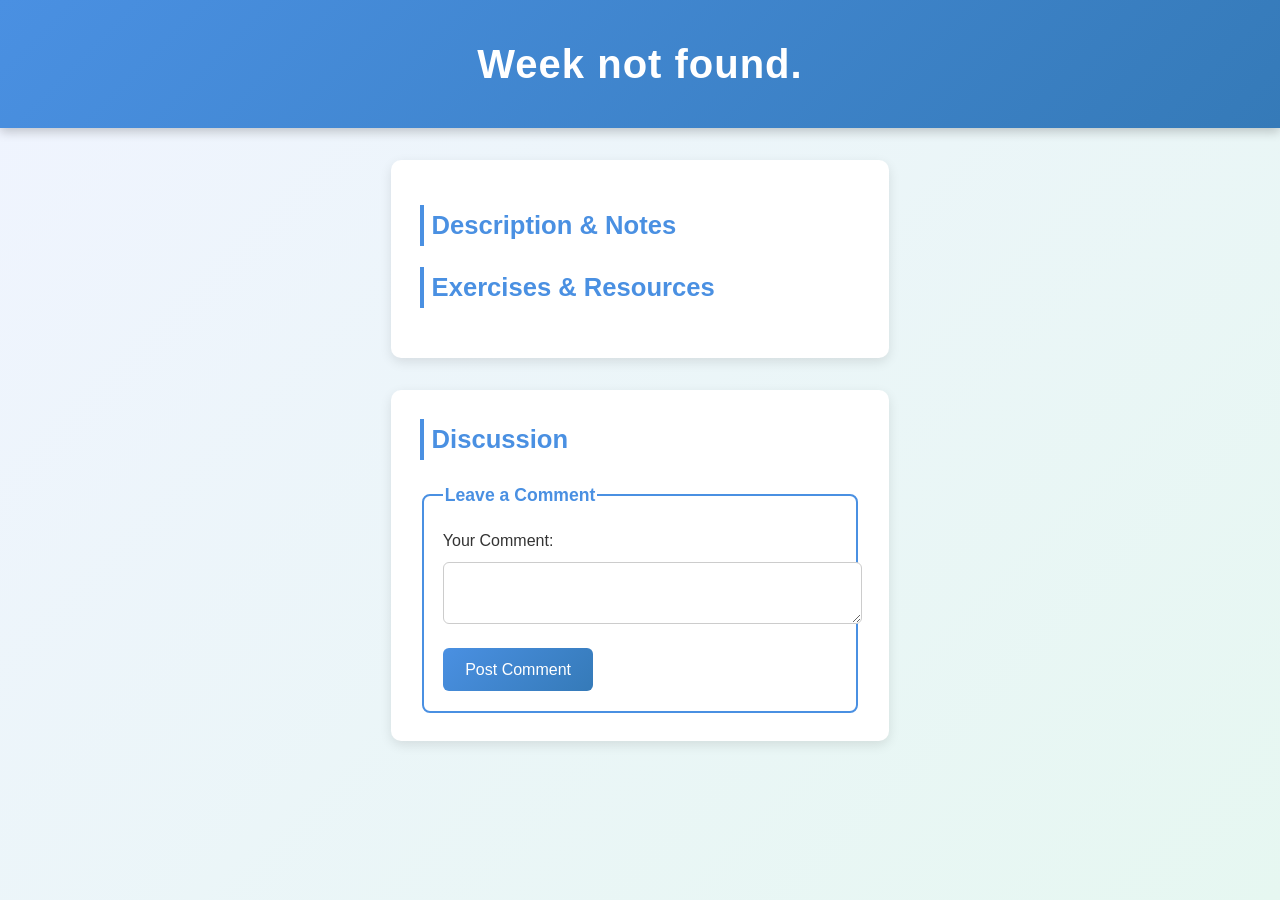
<file: src/weekly/details.html>
<!--
  Requirement: Create the Dedicated Page for a Single Week

  Instructions:
  This page displays the full details for one week and allows students
  to read and post discussion comments.
-->
<!DOCTYPE html>
<html lang="en">
<head>
  <meta charset="UTF-8">
    <!-- TODO: Add <meta> tags for charset (UTF-8) and viewport
         (width=device-width, initial-scale=1.0). -->
<meta name="viewport" content="width=device-width, initial-scale=1.0" >
    <!-- TODO: Add a <title>, e.g., "Week Details". -->
<title>📅Week Details</title>
    <!-- TODO: Link to your CSS framework or stylesheet. -->
<link rel="stylesheet" href="../common/styles.css">
    <!-- Required: link details.js with defer. -->
    <script src="details.js" defer></script>
</head>
<body>

    <!-- TODO: Create a <header>.
         Inside it, add an <h1 id="week-title">.
         details.js will set its textContent to the week's title.
         Leave it empty for now. -->
<header>
  <h1 id="week-title"></h1>
</header>
    <!-- TODO: Create the <main> content area. -->
<main>
        <!-- ============================================================
             Section 1: Weekly Information
             ============================================================ -->
        <!-- TODO: Use an <article> to display the main weekly information. -->
<article>
            <!-- TODO: Add a <p id="week-start-date">.
                 details.js will set it to "Starts on: YYYY-MM-DD"
                 using the start_date column from the weeks table. -->
<p id="week-start-date"></p>
            <!-- TODO: Add a <h2> "Description & Notes". -->
<h2>Description & Notes</h2>
            <!-- TODO: Add a <p id="week-description">.
                 details.js will set its textContent to the week's
                 description from the weeks table. -->
  <p id="week-description"></p>

            <!-- TODO: Add a <h2> "Exercises & Resources". -->
  <h2>Exercises & Resources</h2>

            <!-- TODO: Add a <ul id="week-links-list">.
                 details.js will populate this list from the links
                 column in the weeks table. That column is a JSON-encoded
                 array of URL strings. Each URL becomes a <li><a> item.
                 Leave the list empty here. -->
<ul id="week-links-list"></ul>
        <!-- End of <article> -->
</article>

        <!-- ============================================================
             Section 2: Discussion Forum
             ============================================================ -->
        <!-- TODO: Create a <section id="discussion-forum">. -->
<section id="discussion-forum">
            <!-- TODO: Add a <h2> "Discussion". -->
<h2>Discussion</h2>
            <!-- Subsection 2.1: Existing Comments -->
            <!-- TODO: Add a <div id="comment-list">.
                 details.js will inject one <article> per comment here.
                 Each comment article follows this structure:

                 <article>
                     <p>Comment text goes here.</p>
                     <footer>Posted by: Author Name</footer>
                 </article>

                 Comments come from the comments_week table
                 (columns: id, week_id, author, text, created_at).
                 Leave the div empty here. -->
<div id="comment-list"></div>
            <!-- Subsection 2.2: Add a Comment Form -->
            <!-- TODO: Create a <form id="comment-form"> (action="#").
                 The id is required by details.js. -->
<form id="comment-form" action="#" method="post">
                <!-- TODO: Use a <fieldset> to group the controls. -->
                    <!-- TODO: Add a <legend>, e.g., "Leave a Comment". -->
<fieldset>
  <legend>Leave a Comment</legend>
                    <!-- TODO: Add a <label> and <textarea> for the comment.
                         - label for="new-comment"
                         - textarea id="new-comment", required
                         - The id must be exactly "new-comment" as
                           details.js reads this element by that id. -->
 <label for="new-comment">Your Comment:</label>
<textarea id="new-comment" name="new-comment" required></textarea>
                    <!-- TODO: Add a submit <button>.
                         - type="submit"
                         - Text: "Post Comment" -->
  <button type="submit">Post Comment</button>
                <!-- End of <fieldset> -->
</fieldset>
            <!-- End of <form> -->
</form>

        <!-- End of <section#discussion-forum> -->
</section>

    <!-- End of <main> -->
</main>
</body>
</html>
</file>
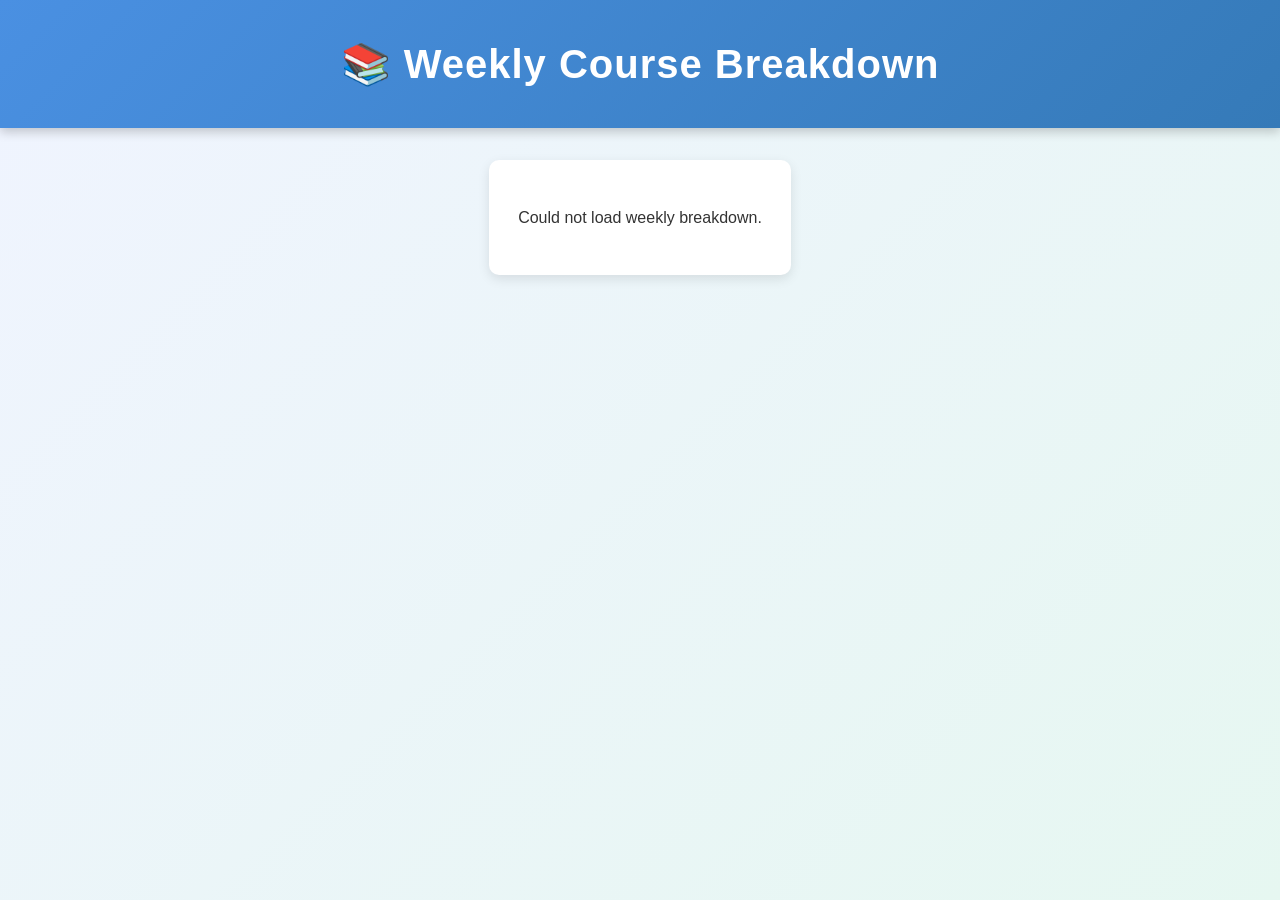
<file: src/weekly/list.html>
<!--
  Requirement: Create the Student View for the Weekly Breakdown

  Instructions:
  This page is a read-only view for students to see the plan for all weeks.
  Each week should link to its dedicated detail page.
-->
<!DOCTYPE html>
<html lang="en">
<head>
    <!-- TODO: Add meta tags for charset (UTF-8) and viewport
         (width=device-width, initial-scale=1.0). -->
  <meta charset="UTF-8">
     <meta name="viewport" content="width=device-width, initial-scale=1.0">

    <!-- TODO: Add a <title>, e.g., "Weekly Course Breakdown". -->
<title>📚Weekly Course Breakdown 🗓️</title>
    <!-- TODO: Link to your CSS framework or stylesheet. -->
<link rel="stylesheet" href="../common/styles.css">
    <!-- Required: link list.js with defer so the DOM is ready before the
         script runs. -->
    <script src="list.js" defer></script>
</head>
<body>

    <!-- TODO: Create a <header> containing an <h1> "Weekly Course Breakdown". -->
<header>
  <h1>📚 Weekly Course Breakdown</h1>
</header>
    <!-- TODO: Create the <main> content area. -->
<main>
        <!-- TODO: Create a <section id="week-list-section"> to contain the
             list of week articles. The id is required by list.js. -->
<section id="week-list-section">  
            <!-- list.js will inject one <article> per week here.
                 Each article follows the structure below. -->

            <!-- Example Week Article Structure (do NOT hardcode real data;
                 list.js fetches it from the API):

            <article>
                <h2>Week 1: Introduction to HTML</h2>
                <p>Starts on: 2025-01-13</p>
                <p>Learn HTML fundamentals...</p>
                <a href="details.html?id=1">View Details & Discussion</a>
            </article>

            Note: the href MUST be "details.html?id=<id>" so that
            details.js can read the id from the URL query string. -->

        <!-- End of #week-list-section -->
</section>
    <!-- End of <main> -->
</main>

</body>
</html>
</file>
<file: style.css>
/* Hero Section */
.hero {
  background: linear-gradient(135deg, #0066cc, #004080);
  color: #fff;
  text-align: center;
  padding: 50px 20px;
}

.hero h1 {
  font-size: 2.5rem;
  margin-bottom: 10px;
}

.hero p {
  font-size: 1.2rem;
  opacity: 0.9;
}
.button {
  display: inline-block;
  background: linear-gradient(135deg, #4a90e2, #357ab8); /* nice gradient */
  color: #fff;
  padding: 12px 24px;
  border-radius: 6px;
  font-size: 1.1rem;
  font-weight: bold;
  text-decoration: none;
  box-shadow: 0 4px 10px rgba(0,0,0,0.15);
  transition: transform 0.2s ease, background 0.3s ease;
}

.button:hover {
  background: linear-gradient(135deg, #357ab8, #2a5d99);
  transform: translateY(-3px);
}

#welcomeText {
  font-weight: bold;
  font-size: 1.2rem;
  margin-bottom: 10px;
  text-align: center;
}


.inline-links a {
  display: inline-block;
  margin: 0 10px;
  padding: 8px 14px;
  background: #0066cc;
  color: #fff;
  border-radius: 4px;
  text-decoration: none;
  text-align: center;
  transition: background 0.3s ease;
}

.inline-links a:hover {
  background: #004080;
}

/* Admin Panel Badge */
.admin-badge {
  display: inline-block;
  background: #ff9800;
  color: #fff;
  padding: 6px 12px;
  border-radius: 4px;
  font-weight: bold;
  text-decoration: none;
  margin: 10px;
  transition: background 0.3s ease;
}

.admin-badge:hover {
  background: #e68900;
}

.logout-btn {
  background: #e53935;
  color: #fff;
  padding: 10px 18px;
  border: none;
  border-radius: 4px;
  cursor: pointer;
  text-align: center;
  transition: background 0.3s ease;
}

.logout-btn:hover {
  background: #b71c1c;
}

/* Info Cards */
.info-cards {
  display: flex;
  justify-content: center;
  gap: 20px;
  margin: 40px auto;
  max-width: 900px;
}

.card {
  background: #fff;
  border-radius: 8px;
  box-shadow: 0 4px 12px rgba(0,0,0,0.1);
  padding: 20px;
  flex: 1;
  text-align: center;
  transition: transform 0.2s ease;
}

.card:hover {
  transform: translateY(-5px);
}

.card h3 {
  color: #0066cc;
  margin-bottom: 10px;
}
#userView.group{
    text-align: center;
}
</file>
<file: src/common/styles.css>
/* ===========================
   Global Styles
   =========================== */
body {
  margin: 0;
  font-family: "Segoe UI", Roboto, Helvetica, Arial, sans-serif;
  line-height: 1.6;
  color: #333;
  background: linear-gradient(135deg, #f0f4ff, #e6f7f1);
  min-height: 100vh;
  display: flex;
  flex-direction: column;
  transition: background 0.5s ease;
}

/* ===========================
   Header
   =========================== */
header {
  background: linear-gradient(135deg, #4a90e2, #357ab8);
  color: white;
  padding: 2rem;
  text-align: center;
  box-shadow: 0 4px 10px rgba(0,0,0,0.2);
  animation: fadeDown 1s ease;
}

header h1 {
  margin: 0;
  font-size: 2.5rem;
  letter-spacing: 1px;
}

header p {
  margin-top: 0.5rem;
  font-size: 1.2rem;
  opacity: 0.9;
}

/* ===========================
   Main Content
   =========================== */
main {
  flex: 1;
  padding: 2rem;
  max-width: 1000px;
  margin: 0 auto;
  animation: fadeUp 1s ease;
}

/* ===========================
   Sections & Articles
   =========================== */
section, article {
  background: white;
  border-radius: 10px;
  padding: 1.8rem;
  margin-bottom: 2rem;
  box-shadow: 0 4px 12px rgba(0,0,0,0.1);
  transition: transform 0.3s ease, box-shadow 0.3s ease;
}

section:hover, article:hover {
  transform: translateY(-5px);
  box-shadow: 0 6px 16px rgba(0,0,0,0.15);
}

h2 {
  color: #4a90e2;
  margin-top: 0;
  font-size: 1.6rem;
  border-left: 4px solid #4a90e2;
  padding-left: 0.5rem;
}

/* ===========================
   Forms
   =========================== */
form fieldset {
  border: 2px solid #4a90e2;
  border-radius: 8px;
  padding: 1.2rem;
}

form legend {
  font-weight: bold;
  color: #4a90e2;
  font-size: 1.1rem;
}

form label {
  display: block;
  margin-bottom: 0.5rem;
  font-weight: 500;
}

form input[type="text"],
form input[type="date"],
form textarea {
  width: 100%;
  padding: 0.7rem;
  margin-bottom: 1rem;
  border: 1px solid #ccc;
  border-radius: 6px;
  font-size: 1rem;
  transition: border 0.3s ease, box-shadow 0.3s ease;
}

form input:focus,
form textarea:focus {
  border-color: #4a90e2;
  box-shadow: 0 0 6px rgba(74,144,226,0.4);
  outline: none;
}

form button {
  background: linear-gradient(135deg, #4a90e2, #357ab8);
  color: white;
  border: none;
  padding: 0.8rem 1.4rem;
  border-radius: 6px;
  cursor: pointer;
  font-size: 1rem;
  transition: transform 0.2s ease, background 0.3s ease;
}

form button:hover {
  background: linear-gradient(135deg, #357ab8, #2a5d91);
  transform: scale(1.05);
}

/* ===========================
   Tables
   =========================== */
table {
  width: 100%;
  border-collapse: collapse;
  border-radius: 8px;
  overflow: hidden;
}

thead {
  background: #4a90e2;
  color: white;
}

th, td {
  padding: 0.9rem;
  border: 1px solid #ddd;
  text-align: left;
}

tbody tr:nth-child(even) {
  background: #f9f9f9;
}

tbody tr:hover {
  background: #eef6ff;
  transition: background 0.3s ease;
}

/* ===========================
   Links
   =========================== */
a {
  color: #4a90e2;
  text-decoration: none;
  font-weight: 500;
  transition: color 0.3s ease;
}

a:hover {
  text-decoration: underline;
  color: #357ab8;
}

/* ===========================
   Comment Section
   =========================== */
#comment-list article {
  border-bottom: 1px solid #eee;
  padding: 1rem 0;
  transition: background 0.3s ease;
}

#comment-list article:hover {
  background: #f7faff;
}

#comment-list footer {
  font-size: 0.9rem;
  color: #666;
}
/* ===========================
   Animations
   =========================== */
@keyframes fadeUp {
  from { opacity: 0; transform: translateY(20px); }
  to { opacity: 1; transform: translateY(0); }
}

@keyframes fadeDown {
  from { opacity: 0; transform: translateY(-20px); }
  to { opacity: 1; transform: translateY(0); }
}
</file>
